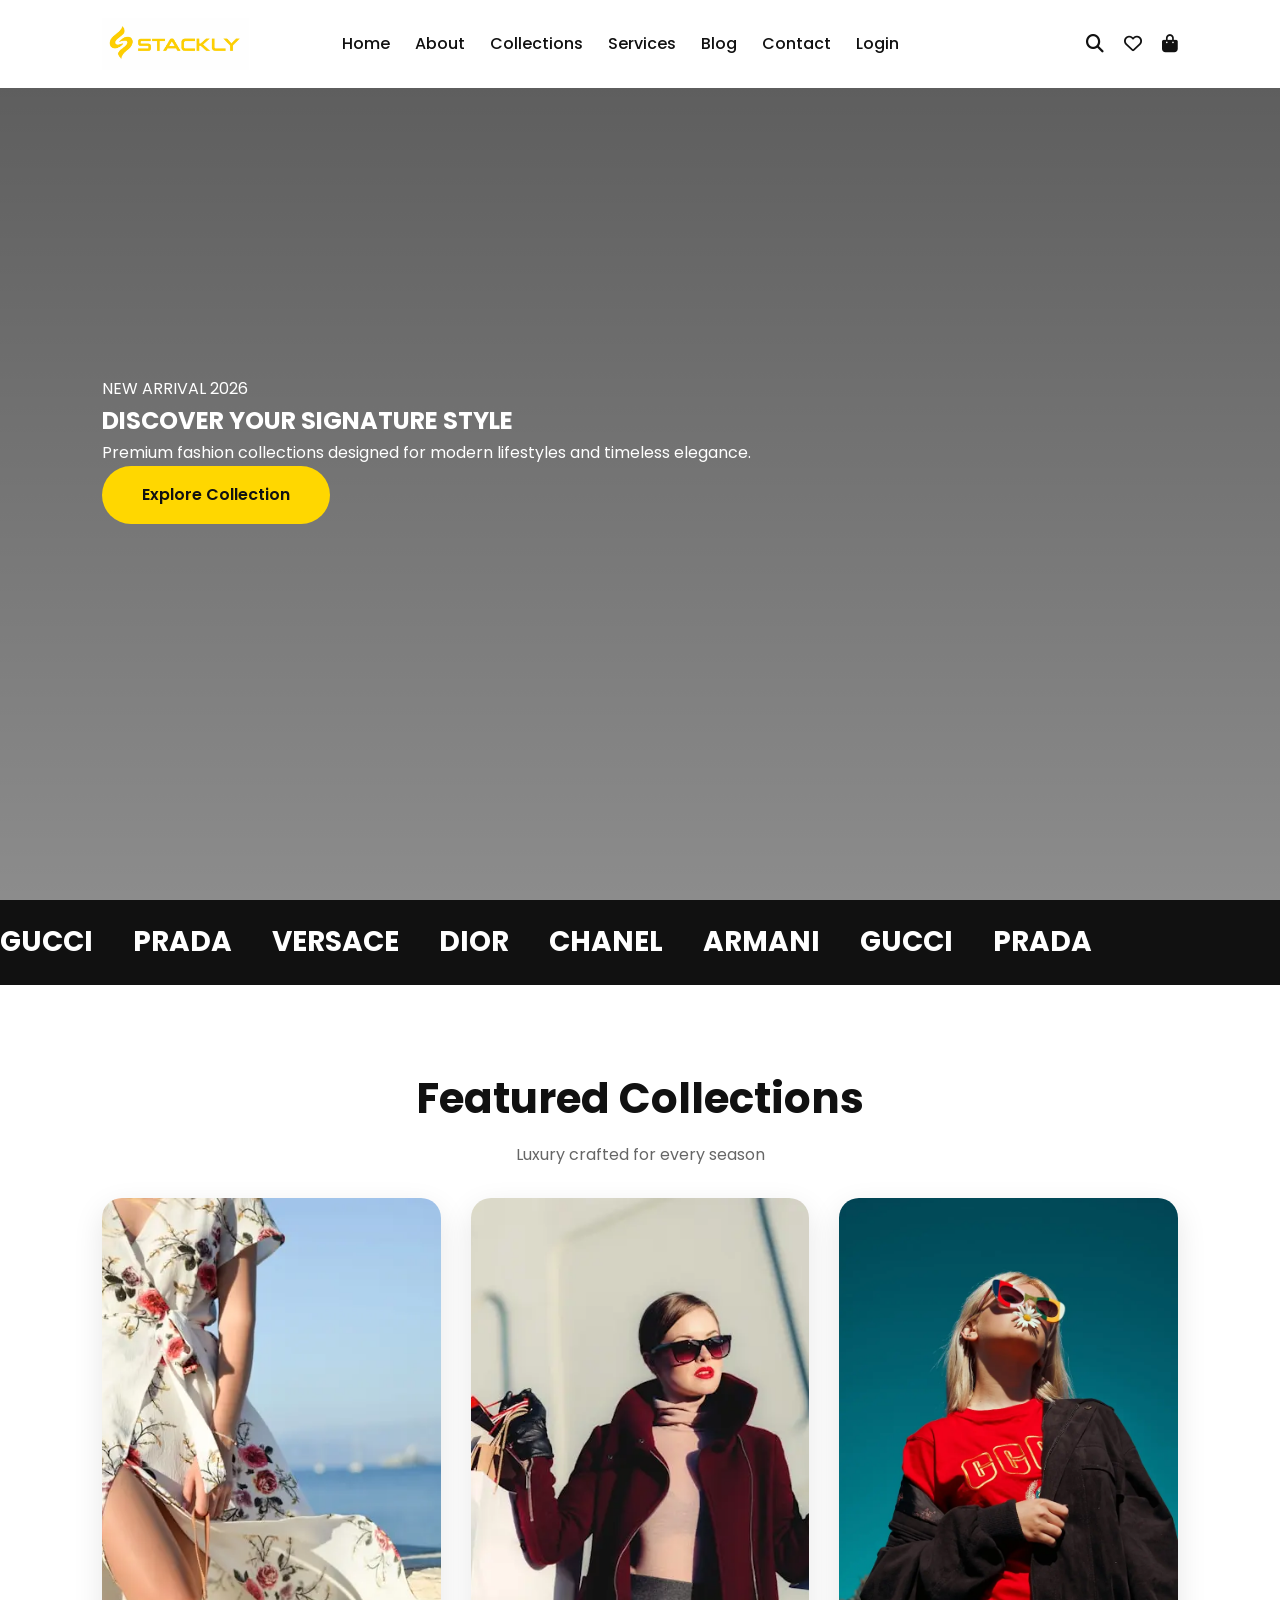
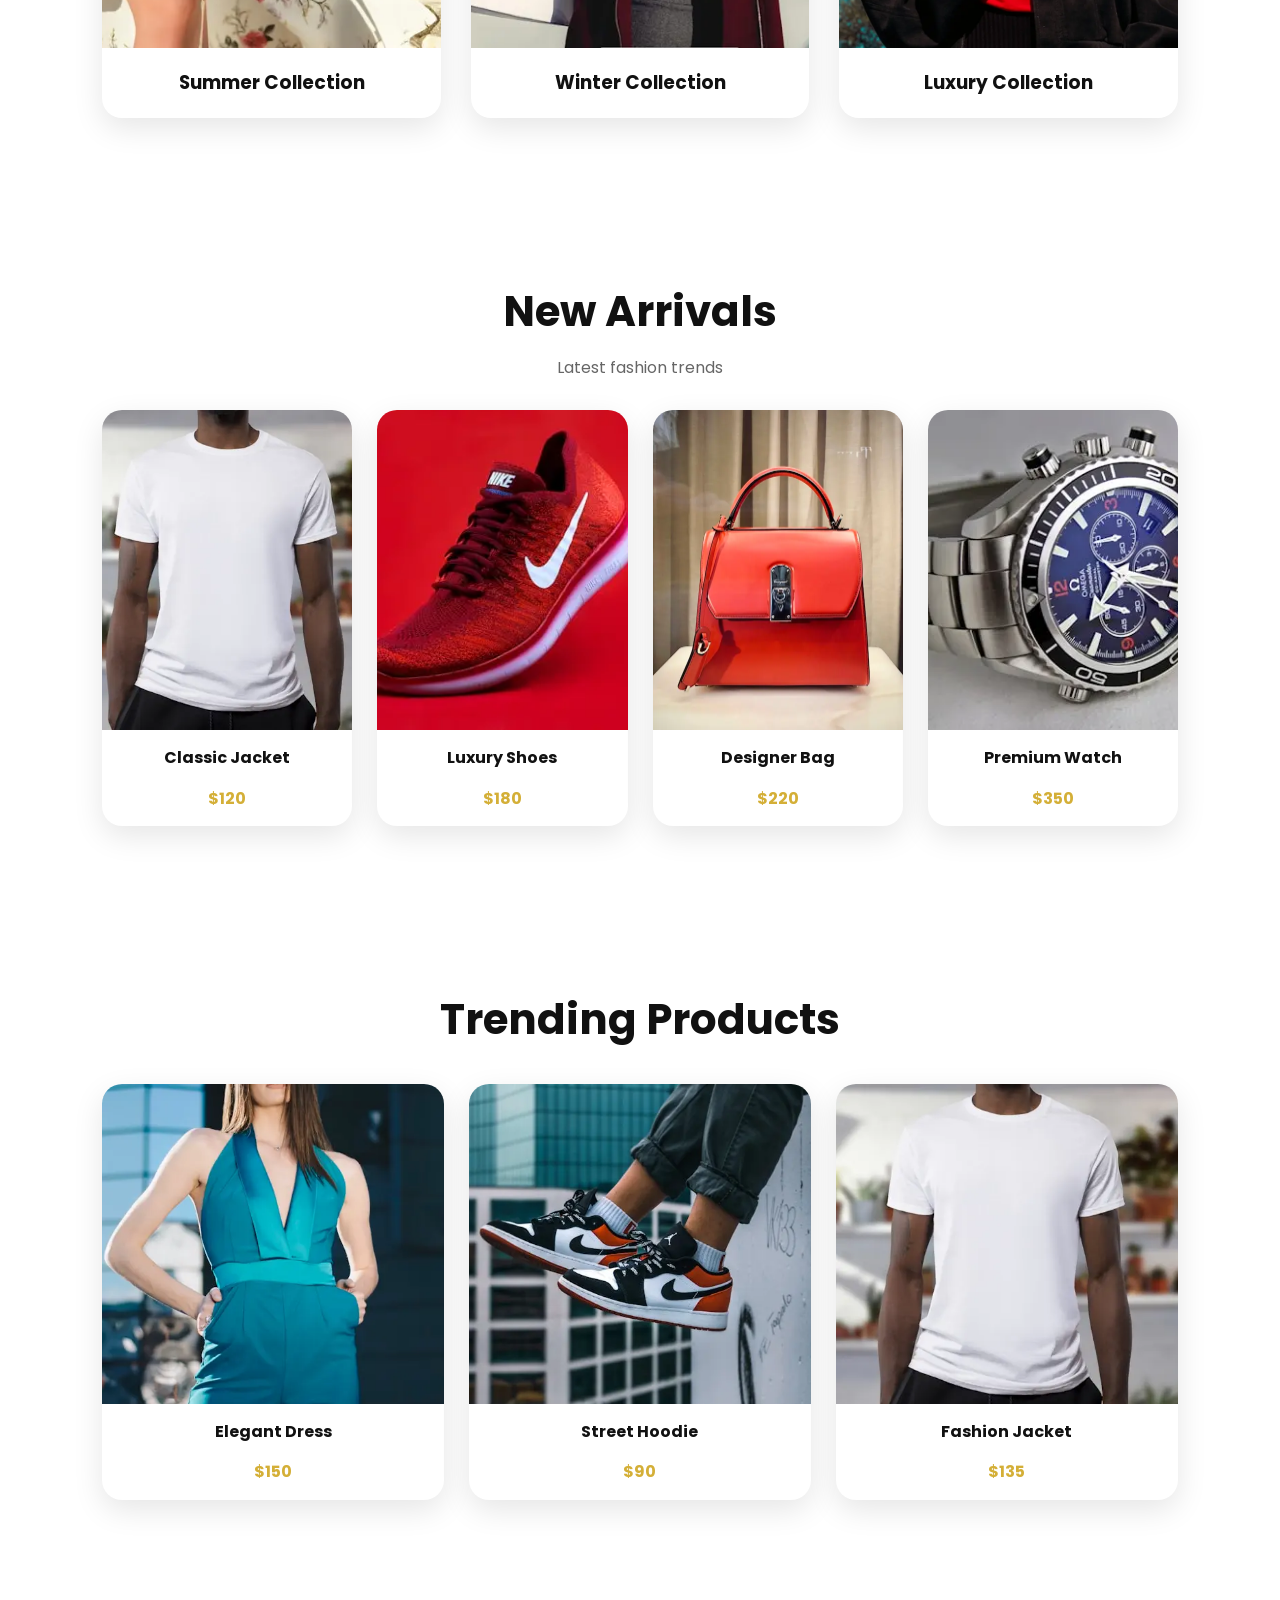
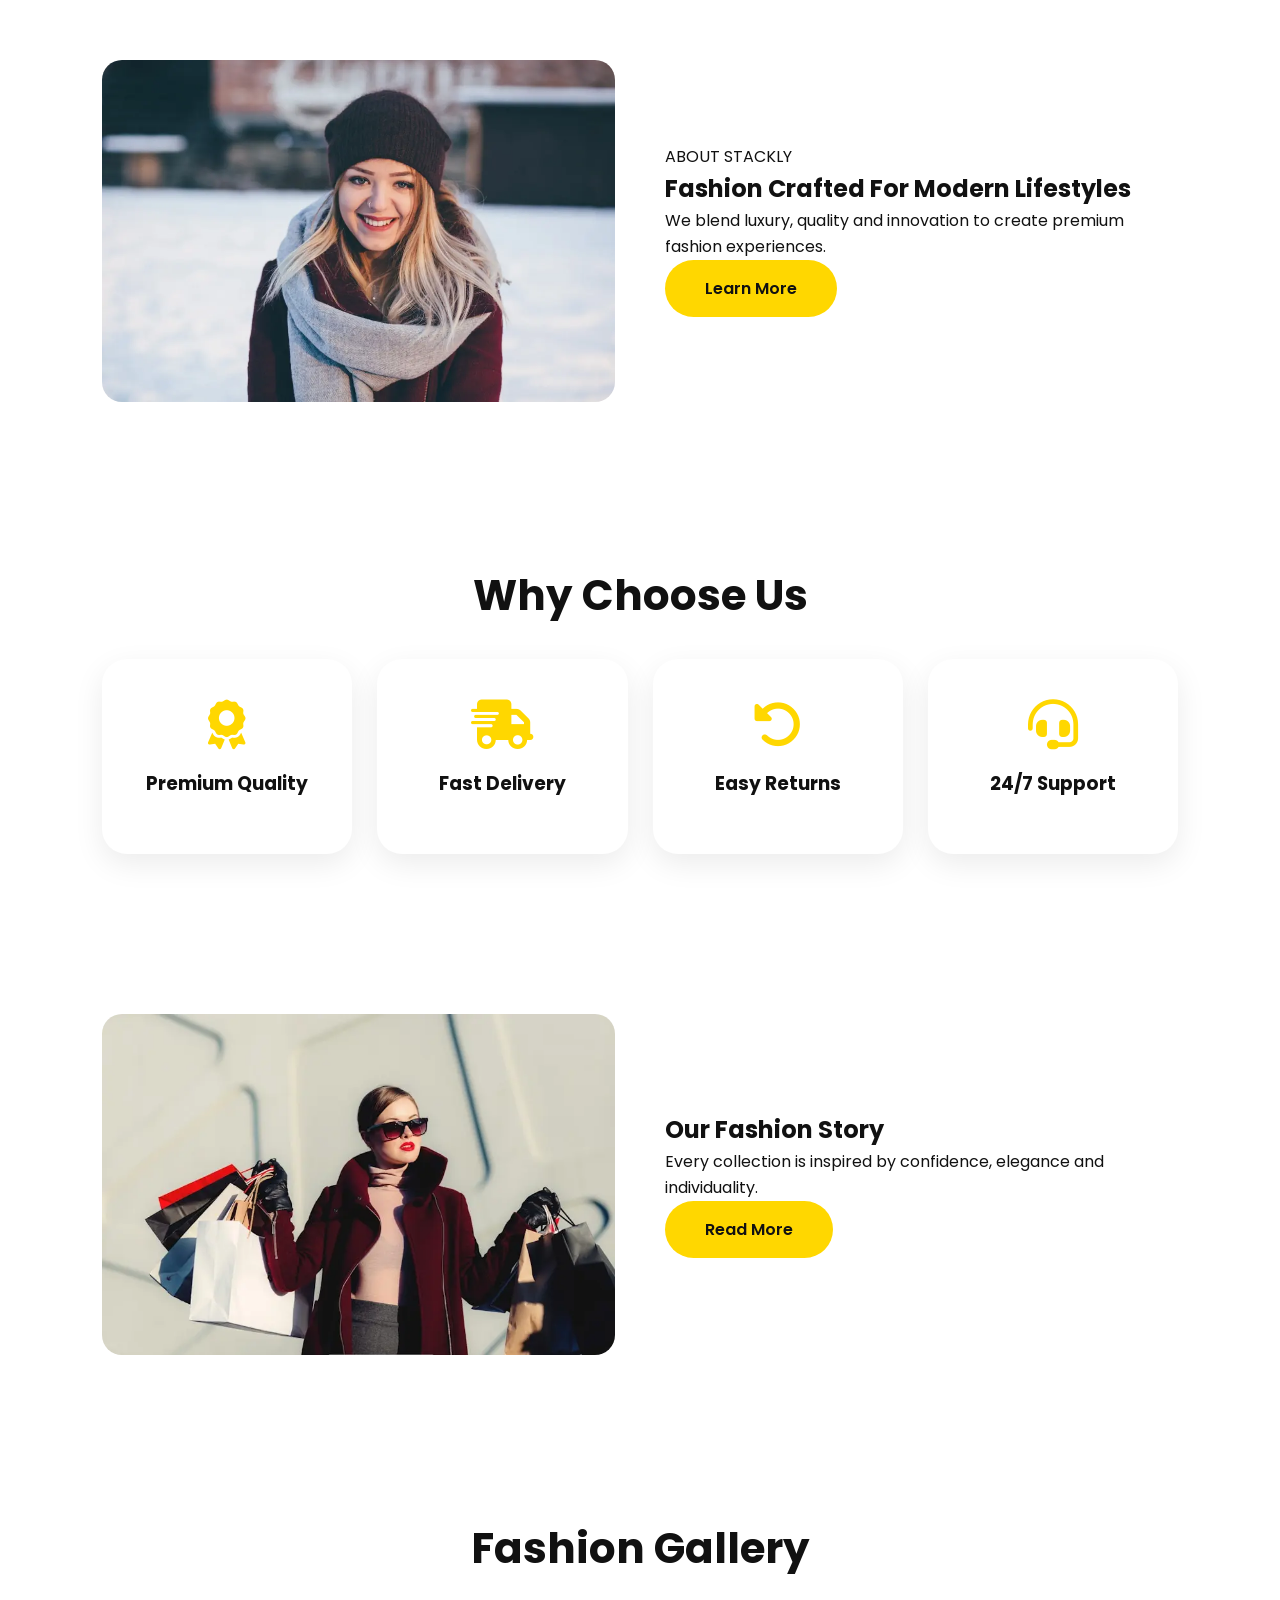
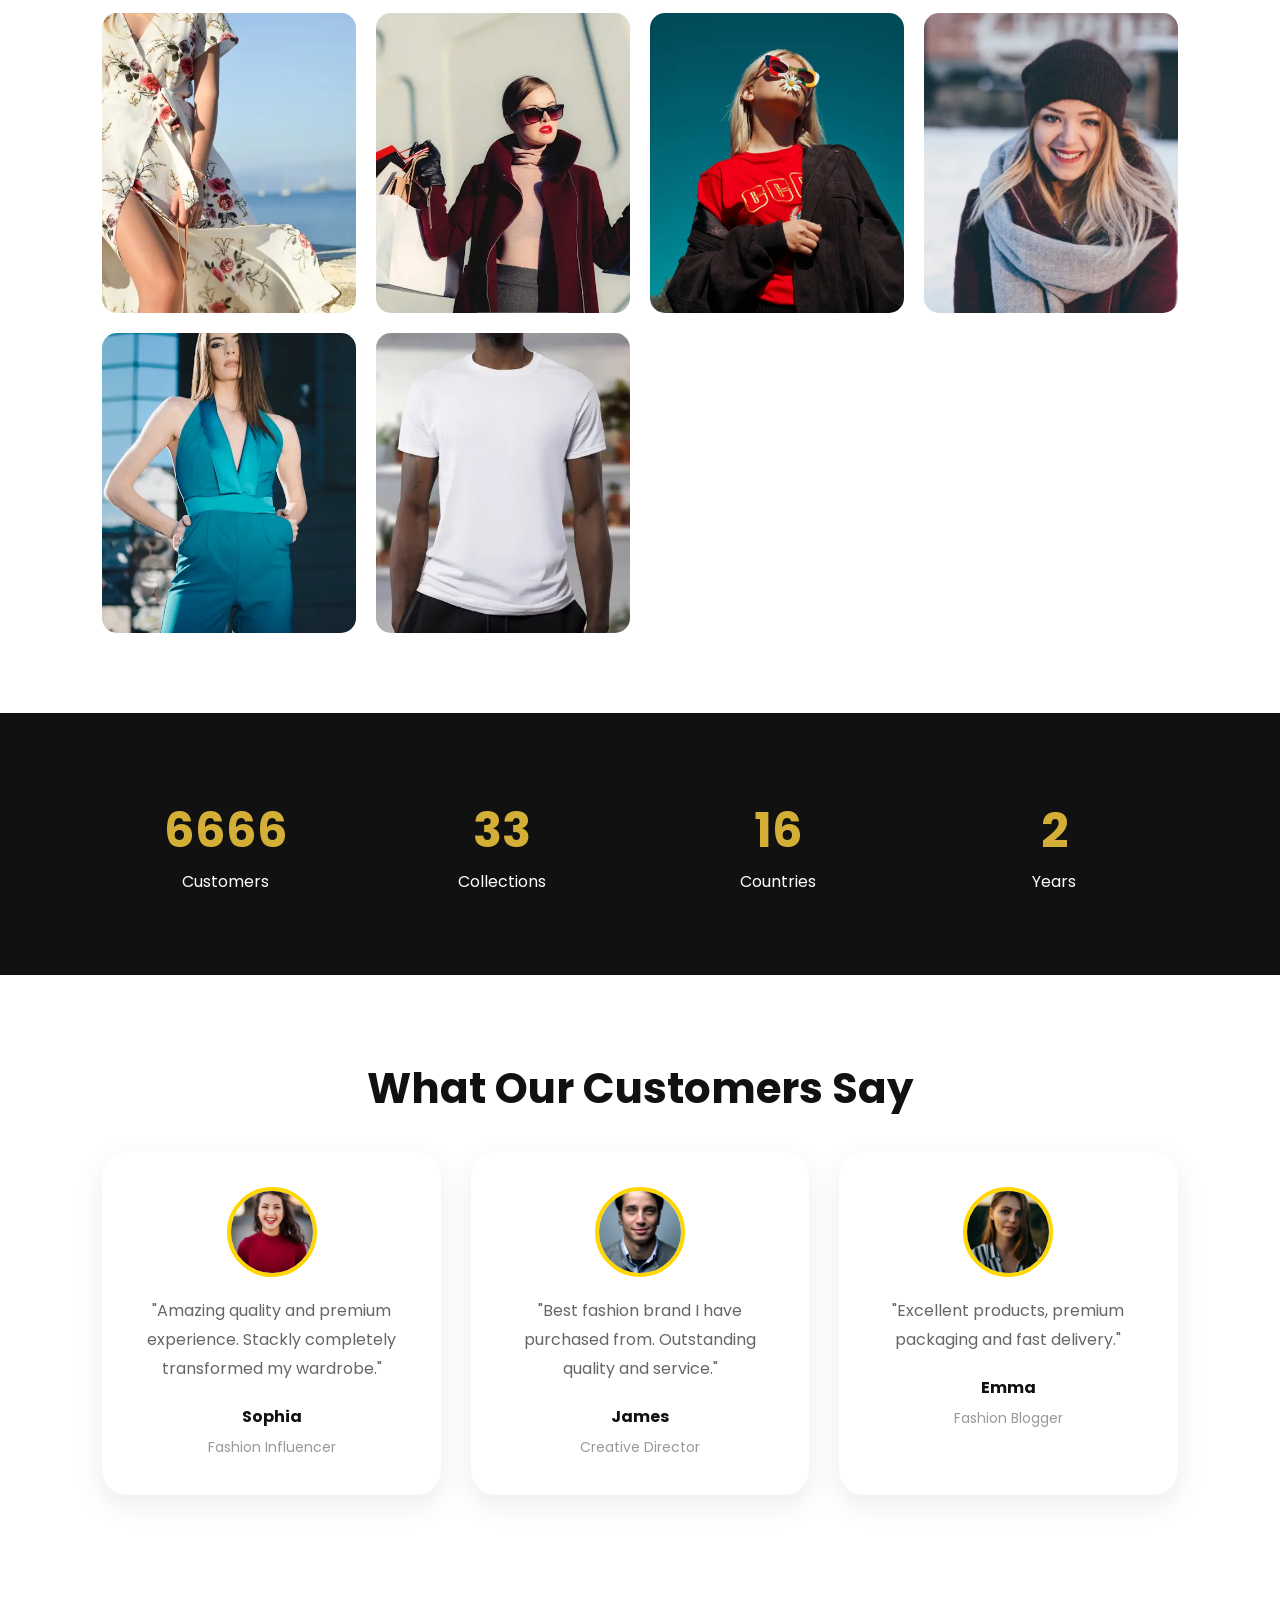
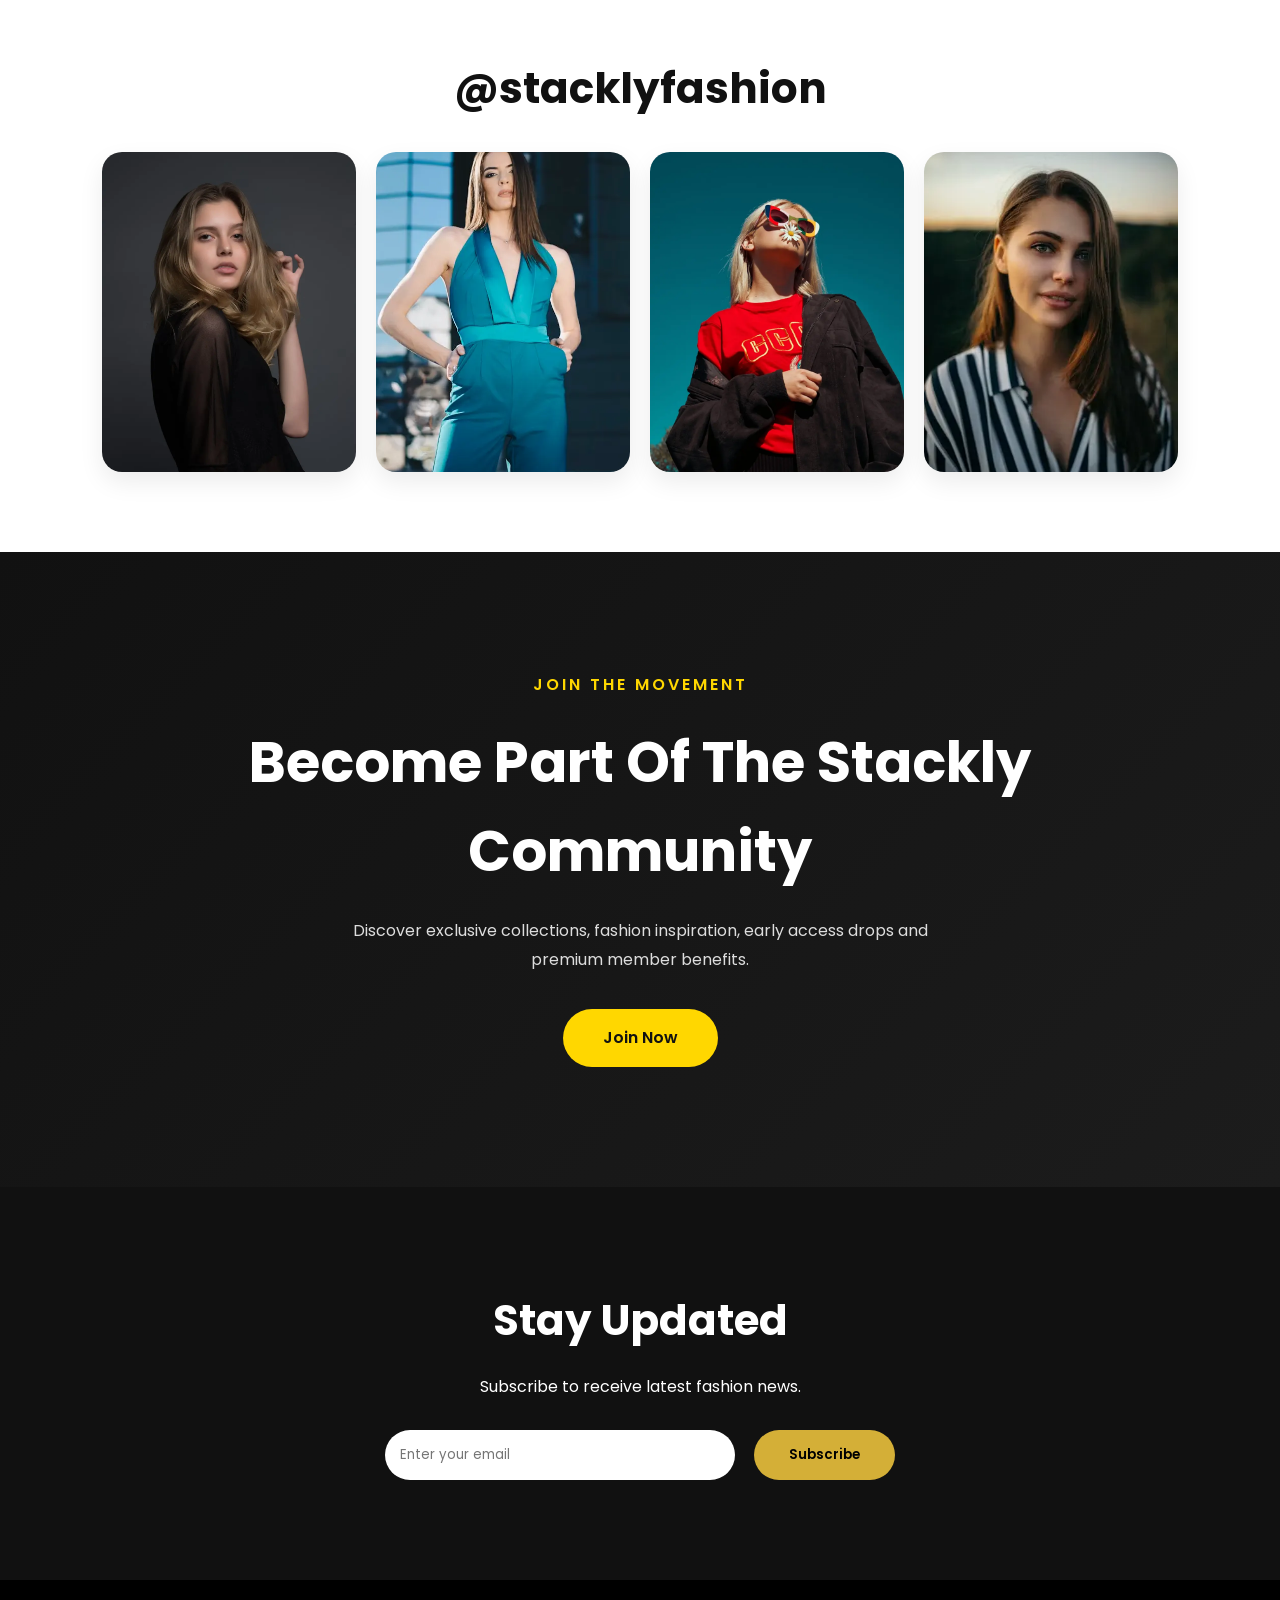
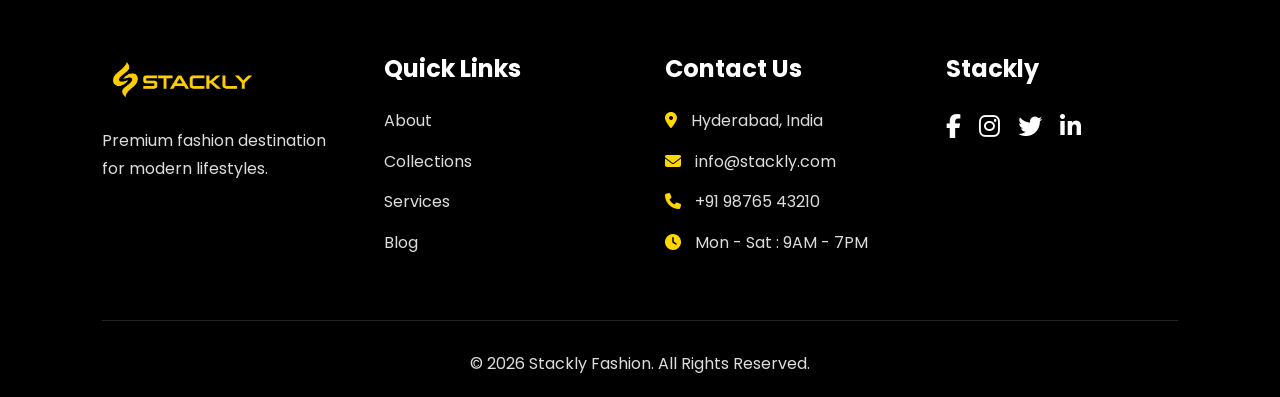
<file: index.html>
<!DOCTYPE html>
<html lang="en">
<head>
<meta charset="UTF-8">
<meta name="viewport" content="width=device-width, initial-scale=1.0">

<title>Stackly Fashion</title>

<link rel="stylesheet" href="style.css">

<link href="https://fonts.googleapis.com/css2?family=Poppins:wght@300;400;500;600;700;800&display=swap" rel="stylesheet">

<link rel="stylesheet"
href="https://cdnjs.cloudflare.com/ajax/libs/font-awesome/6.5.2/css/all.min.css">

</head>
<body>
<div class="loader">

    <div class="loader-content">

        <img src="images/logo2.webp"
             alt=""
             class="loader-logo">

        <p class="loader-text">
            LOADING EXPERIENCE...
        </p>

    </div>

</div>


<!-- HEADER -->

<header class="header">

<div class="logo">
    <a href="index.html">
        <img src="images/logo (2).webp" alt="">
    </a>
</div>

<nav class="navbar">

<a href="index.html">Home</a>
<a href="404.html">About</a>
<a href="404.html">Collections</a>
<a href="404.html">Services</a>
<a href="404.html">Blog</a>
<a href="404.html">Contact</a>
<a href="404.html">Login</a>

</nav>
<div class="overlay"></div>
<div class="header-icons">

<a href="404.html">
<i class="fa-solid fa-magnifying-glass"></i>
</a>

<a href="404.html">
<i class="fa-regular fa-heart"></i>
</a>

<a href="404.html">
<i class="fa-solid fa-bag-shopping"></i>
</a>

</div>

<div class="menu-btn">
<i class="fa-solid fa-bars"></i>
</div>

</header>

<!-- HERO -->

<section class="hero">

    <video autoplay muted loop playsinline class="hero-video">
        <source src="fashion-video.mp4/video.mp4" type="video/mp4">
    </video>

    <div class="hero-overlay"></div>

       <div class="hero-content">

        <span class="badge">NEW ARRIVAL 2026</span>

        <h1>
            DISCOVER YOUR
            SIGNATURE STYLE
        </h1>

        <p>
            Premium fashion collections designed
            for modern lifestyles and timeless elegance.
        </p>

        <div class="hero-buttons">

            <a href="404.html" class="btn">
                Explore Collection
            </a>

        </div>

    </div>



</section>

<!-- BRANDS -->

<section class="brands">

<div class="marquee">

<span>GUCCI</span>
<span>PRADA</span>
<span>VERSACE</span>
<span>DIOR</span>
<span>CHANEL</span>
<span>ARMANI</span>
<span>GUCCI</span>
<span>PRADA</span>

</div>

</section>

<!-- FEATURED COLLECTIONS -->

<section class="section">

<div class="section-title">

<h2>Featured Collections</h2>

<p>
Luxury crafted for every season
</p>

</div>

<div class="collection-grid">

<div class="collection-card fade-up">

<img src="images/img1 (1).webp">

<h3>Summer Collection</h3>

</div>

<div class="collection-card fade-up">

<img src="images/img2.webp">

<h3>Winter Collection</h3>

</div>

<div class="collection-card fade-up">

<img src="images/img3.webp">

<h3>Luxury Collection</h3>

</div>

</div>

</section>

<!-- NEW ARRIVALS -->

<section class="section">

<div class="section-title">

<h2>New Arrivals</h2>

<p>
Latest fashion trends
</p>

</div>

<div class="product-grid">

<div class="product-card">
<img src="images/img4.webp">
<h4>Classic Jacket</h4>
<span>$120</span>
</div>

<div class="product-card">
<img src="images/img5.webp">
<h4>Luxury Shoes</h4>
<span>$180</span>
</div>

<div class="product-card">
<img src="images/img6.webp">
<h4>Designer Bag</h4>
<span>$220</span>
</div>

<div class="product-card">
<img src="images/img7.webp">
<h4>Premium Watch</h4>
<span>$350</span>
</div>

</div>

</section>

<!-- TRENDING PRODUCTS -->

<section class="section">

<div class="section-title">

<h2>Trending Products</h2>

</div>

<div class="product-grid">

<div class="product-card">
<img src="images/img8.webp">
<h4>Elegant Dress</h4>
<span>$150</span>
</div>

<div class="product-card">
<img src="images/img9.webp">
<h4>Street Hoodie</h4>
<span>$90</span>
</div>

<div class="product-card">
<img src="images/img4.webp">
<h4>Fashion Jacket</h4>
<span>$135</span>
</div>

</div>

</section>

<!-- ABOUT -->
<section class="about section">

    <div class="about-image fade-left">

        <img src="images/img10.webp">

    </div>

    <div class="about-content fade-right">

        <span>ABOUT STACKLY</span>

        <h2>
            Fashion Crafted For
            Modern Lifestyles
        </h2>

        <p>
            We blend luxury, quality and innovation
            to create premium fashion experiences.
        </p>

        <a href="404.html" class="btn">
            Learn More
        </a>

    </div>

</section>
<!-- WHY CHOOSE US -->

<section class="section">

<div class="section-title">
<h2>Why Choose Us</h2>
</div>

<div class="why-grid">

<div class="why-card">
<i class="fa-solid fa-award"></i>
<h3>Premium Quality</h3>
</div>

<div class="why-card">
<i class="fa-solid fa-truck-fast"></i>
<h3>Fast Delivery</h3>
</div>

<div class="why-card">
<i class="fa-solid fa-rotate-left"></i>
<h3>Easy Returns</h3>
</div>

<div class="why-card">
<i class="fa-solid fa-headset"></i>
<h3>24/7 Support</h3>
</div>

</div>

</section>

<!-- FASHION STORY -->
<section class="story section">

    <div class="story-image fade-left">

        <img src="images/img2.webp">

    </div>

    <div class="story-content fade-right">

        <h2>Our Fashion Story</h2>

        <p>
            Every collection is inspired by confidence,
            elegance and individuality.
        </p>

        <a href="404.html" class="btn">
            Read More
        </a>

    </div>

</section>
<!-- GALLERY -->

<section class="section">

<div class="section-title">

<h2>Fashion Gallery</h2>

</div>

<div class="gallery-grid">

<img src="images/img1 (1).webp">

<img src="images/img2.webp">

<img src="images/img3.webp">

<img src="images/img10.webp">

<img src="images/img8.webp">

<img src="images/img4.webp">

</div>

</section>

<!-- COUNTERS -->

<section class="counter-section">

<div class="counter-box">
<h2 class="counter" data-target="50000">0</h2>
<p>Customers</p>
</div>

<div class="counter-box">
<h2 class="counter" data-target="250">0</h2>
<p>Collections</p>
</div>

<div class="counter-box">
<h2 class="counter" data-target="120">0</h2>
<p>Countries</p>
</div>

<div class="counter-box">
<h2 class="counter" data-target="15">0</h2>
<p>Years</p>
</div>

</section>

<!-- TESTIMONIALS -->
<section class="section">

    <div class="section-title">
        <h2>What Our Customers Say</h2>
    </div>

    <div class="testimonial-container">

        <div class="testimonial-card">

            <img src="images/img11.webp"
                 alt="Sophia">

            <p>
                "Amazing quality and premium experience.
                Stackly completely transformed my wardrobe."
            </p>

            <h4>Sophia</h4>

            <span>Fashion Influencer</span>

        </div>

        <div class="testimonial-card">

            <img src="images/img12.webp"
                 alt="James">

            <p>
                "Best fashion brand I have purchased from.
                Outstanding quality and service."
            </p>

            <h4>James</h4>

            <span>Creative Director</span>

        </div>

        <div class="testimonial-card">

            <img src="images/img13.webp"
                 alt="Emma">

            <p>
                "Excellent products, premium packaging
                and fast delivery."
            </p>

            <h4>Emma</h4>

            <span>Fashion Blogger</span>

        </div>

    </div>

</section>

<!-- INSTAGRAM -->

<section class="section">

<div class="section-title">

<h2>@stacklyfashion</h2>

</div>

<div class="instagram-grid">

<img src="images/img14.webp">

<img src="images/img8.webp">

<img src="images/img3.webp">

<img src="images/img13.webp">

</div>

</section>

<section class="community-section">

    <div class="community-content fade-up">

        <span>JOIN THE MOVEMENT</span>

        <h2>Become Part Of The Stackly Community</h2>

        <p>
            Discover exclusive collections, fashion inspiration,
            early access drops and premium member benefits.
        </p>

        <a href="404.html" class="btn">
            Join Now
        </a>

    </div>

</section>







<!-- NEWSLETTER -->

<section class="newsletter">

<h2>
Stay Updated
</h2>

<p>
Subscribe to receive latest fashion news.
</p>

<form>

<input
type="email"
placeholder="Enter your email">

<button>
Subscribe
</button>

</form>

</section>

<!-- FOOTER -->

<footer>

    <div class="footer-container">

        <!-- Logo Section -->

        
        <div class="footer-brand">
           <a href="index.html">
            <img src="images/logo2.webp" alt="" class="footer-logo">
             </a>
            <p>
                Premium fashion destination for modern lifestyles.
            </p>

        </div>

        <!-- Quick Links -->

        <div class="footer-links">

            <h3>Quick Links</h3>

            <a href="404.html">About</a>

            <a href="404.html">Collections</a>

            <a href="404.html">Services</a>

            <a href="404.html">Blog</a>

        </div>

        <!-- Contact Us -->

        <div class="footer-contact">

            <h3>Contact Us</h3>

            <a href="404.html">
                <i class="fas fa-map-marker-alt"></i>
                Hyderabad, India
            </a>

            <a href="404.html">
                <i class="fas fa-envelope"></i>
                info@stackly.com
            </a>

            <a href="404.html">
                <i class="fas fa-phone"></i>
                +91 98765 43210
            </a>

            <a href="404.html">
                <i class="fas fa-clock"></i>
                Mon - Sat : 9AM - 7PM
            </a>

        </div>

        <!-- Social -->

        <div class="footer-social">

            <h3>Stackly</h3>

            <div class="socials">

                <a href="404.html">
                    <i class="fab fa-facebook-f"></i>
                </a>

                <a href="404.html">
                    <i class="fab fa-instagram"></i>
                </a>

                <a href="404.html">
                    <i class="fab fa-twitter"></i>
                </a>

                <a href="404.html">
                    <i class="fab fa-linkedin-in"></i>
                </a>

            </div>

        </div>

    </div>

    <div class="copyright">
        © 2026 Stackly Fashion. All Rights Reserved.
    </div>

</footer>

<script src="script.js"></script>

</body>
</html>
</file>
<file: style.css>
/* =========================
   GOOGLE FONT RESET
========================= */

*{
    margin:0;
    padding:0;
    box-sizing:border-box;
    font-family:'Poppins',sans-serif;
}

html{
    scroll-behavior:smooth;
}

body{
    background:#fff;
    color:#111;
    overflow-x:hidden;
    line-height:1.6;
    width:100%;
    max-width:100%;
    overflow-x:hidden !important;
}

img,
video{
    max-width:100%;
    height:auto;
    display:block;
}
/* =========================
   COLORS
========================= */

:root{
    --primary:#111;
    --secondary:#fff;
    --accent:#d4af37;
    --light:#f5f5f5;
    --gray:#666;
    --shadow:0 10px 30px rgba(0,0,0,.1);
}


/* STACKLY EXPERIENCE LOADER */

.loader{
    position:fixed;
    top:0;
    left:0;

    width:100%;
    height:100vh;

    background:rgba(0,0,0,0.95);

    display:flex;
    justify-content:center;
    align-items:center;

    z-index:99999;

    backdrop-filter:blur(8px);

    transition:0.8s ease;
}

.loader.hide{
    opacity:0;
    visibility:hidden;
}

.loader-content{
    text-align:center;
}

.loader-logo{
    width:280px;
    max-width:80%;
    height:auto;

    animation:fadeLogo 2s ease-in-out infinite;
}

.loader-text{
    margin-top:20px;

    color:#d4af37;

    font-size:18px;

    letter-spacing:6px;

    text-transform:uppercase;

    animation:textBlink 1.5s ease-in-out infinite;
}

@keyframes fadeLogo{

    0%{
        opacity:0.5;
        transform:scale(0.98);
    }

    50%{
        opacity:1;
        transform:scale(1);
    }

    100%{
        opacity:0.5;
        transform:scale(0.98);
    }

}

@keyframes textBlink{

    0%{
        opacity:0.4;
    }

    50%{
        opacity:1;
    }

    100%{
        opacity:0.4;
    }

}

@media(max-width:768px){

    .loader-logo{
        width:220px;
    }

    .loader-text{
        font-size:14px;
        letter-spacing:4px;
    }

}
/* =========================
   HEADER
========================= */

.header{
    position:fixed;
    top:0;
    left:0;
    width:100%;
    background:#ffffff;
    backdrop-filter:blur(12px);
    display:flex;
    justify-content:space-between;
    align-items:center;
    padding:18px 8%;
    z-index:1000;
    box-shadow:0 2px 10px rgba(0,0,0,.05);
}

.logo a{
    text-decoration:none;
    color:#111;
    font-size:28px;
    font-weight:800;
    letter-spacing:2px;
}

.navbar{
    display:flex;
    gap:25px;
}

.navbar a{
    text-decoration:none;
    color:#111;
    font-weight:500;
    transition:0.3s ease;
    display:inline-block;
}

.navbar a:hover{
    transform:scale(1.05);
    color:#FFD700;
}

.header-icons{
    display:flex;
    gap:20px;
}

.header-icons a{
    color:#111;
    font-size:18px;
    transition:0.3s ease;
    display:inline-block;
}

.header-icons a:hover{
    color:#FFD700;
    transform:scale(1.05);
}

.menu-btn{
    display:none;
    font-size:24px;
    cursor:pointer;
}

/* =========================
   HERO
========================= */
.hero{
    position:relative;
    min-height:100vh;
    display:flex;
    align-items:center;
    padding:0 8%;
    overflow:hidden;
}

.hero-video{
    position:absolute;
    top:0;
    left:0;

    width:100%;
    height:100%;

    object-fit:cover;

    z-index:-2;
}

.hero-overlay{
    position:absolute;
    top:0;
    left:0;

    width:100%;
    height:100%;

    background:
    linear-gradient(
        rgba(0,0,0,.65),
        rgba(0,0,0,.45)
    );

    z-index:-1;
}

.hero-content{
    position:relative;
    z-index:2;
    color:#fff;
    max-width:700px;
}

.btn{
    display:inline-flex;
    align-items:center;
    justify-content:center;

    background:#FFD700;
    color:#111;

    text-decoration:none;

    padding:16px 40px;

    border-radius:50px;

    font-size:16px;
    font-weight:600;

    border:none;

    transition:.4s ease;

    text-align:center;
}

.btn:hover{

    background:#ffcc00;

    transform:
    translateY(-5px);

    box-shadow:
    0 12px 25px rgba(255,215,0,.35);
}

@media(max-width:768px){

    .hero-buttons{
        display:flex;
        justify-content:center;
        align-items:center;
    }

    .btn{
        min-width:220px;
    }

}

@media(max-width:768px){

    .hero{
        text-align:center;
        justify-content:center;
        padding:0 20px;
    }

    .hero-content h1{
        font-size:42px;
    }

    .hero-content p{
        font-size:16px;
    }

}

/* =========================
   SECTION
========================= */

.section{
    padding:80px 8%;
}

.section-title{
    text-align:center;
    margin-bottom:30px;
}

.section-title h2{
    font-size:42px;
    margin-bottom:10px;
}

.section-title p{
    color:var(--gray);
}

@media(max-width:768px){

    .section{
        padding:50px 20px;
    }

    .section-title{
        margin-bottom:30px;
    }

}

/* =========================
   BRANDS
========================= */

.brands{
    background:#111;
    color:#fff;
    overflow:hidden;
    padding:20px 0;
}
.marquee-wrapper{
    width:100%;
    overflow:hidden;
}

.marquee{
    display:flex;
    gap:40px;
    white-space:nowrap;
    animation:marquee 15s linear infinite;
}

.marquee span{
    font-size:28px;
    font-weight:700;
}

@keyframes marquee{
    from{
        transform:translateX(0);
    }
    to{
        transform:translateX(-50%);
    }
}

@media(max-width:768px){

    .marquee{
        gap:20px;
    }

    .marquee span{
        font-size:18px;
    }

}
/* =========================
   COLLECTIONS
========================= */

.collection-grid{
    display:grid;
    grid-template-columns:repeat(auto-fit,minmax(300px,1fr));
    gap:30px;
}

.collection-card{
    overflow:hidden;
    border-radius:20px;
    box-shadow:var(--shadow);
}

.collection-card img{
    width:100%;
    height:450px;
    object-fit:cover;
    transition:.5s;
}

.collection-card:hover img{
    transform:scale(1.1);
}

.collection-card h3{
    padding:20px;
    text-align:center;
}

/* =========================
   PRODUCTS
========================= */

.product-grid{
    display:grid;
    grid-template-columns:repeat(auto-fit,minmax(250px,1fr));
    gap:25px;
}

.product-card{
    background:#fff;
    border-radius:20px;
    overflow:hidden;
    text-align:center;
    box-shadow:var(--shadow);
    transition:.4s;
}

.product-card:hover{
    transform:translateY(-10px);
}

.product-card img{
    width:100%;
    height:320px;
    object-fit:cover;
}

.product-card h4{
    margin-top:15px;
}

.product-card span{
    display:block;
    color:var(--accent);
    font-weight:700;
    padding:15px;
}

/* =========================
   ABOUT
========================= */

.about,
.story{
    display:grid;
    grid-template-columns:1fr 1fr;
    gap:50px;
    align-items:center;
}

.about img,
.story img{
    width:100%;
    border-radius:20px;
}

.fade-left,
.fade-right{
    opacity:0;
    transition:all 1.5s ease;
}
.fade-left{
    opacity:0;
    transform:translateX(-40px);
    
}

.fade-right{
    opacity:0;
    transform:translateX(40px);
}

.fade-left.show,
.fade-right.show{
    opacity:1;
    transform:translateX(0);
}

@media(max-width:768px){

    .about{
        display:flex;
        flex-direction:column;
        align-items:center;
        text-align:center;
        gap:35px;
    }

    .about-image{
        width:100%;
        display:flex;
        justify-content:center;
    }

    .about-image img{
        width:100%;
        max-width:320px;
        height:420px;
        object-fit:cover;
        border-radius:25px;

        box-shadow:
        0 20px 40px rgba(0,0,0,.15);
    }

    .about-content h2{
        font-size:42px;
        line-height:1.2;
        margin-bottom:20px;
    }

    .about-content p{
        max-width:350px;
        margin:auto;
        line-height:1.8;
    }

}

/* =========================
   WHY US
========================= */

.why-grid{
    display:grid;
    grid-template-columns:repeat(auto-fit,minmax(250px,1fr));
    gap:25px;
}

.why-card{
    background:#fff;
    text-align:center;
    padding:40px;
    border-radius:20px;
    box-shadow:var(--shadow);
}

.why-card i{
    font-size:40px;
    color:var(--accent);
    margin-bottom:15px;
}


/* WHY CHOOSE US CARD */

.why-card{
    background:#fff;
    padding:40px 30px;
    border-radius:25px;
    text-align:center;

    transition:all .5s ease;

    box-shadow:0 10px 30px rgba(0,0,0,.08);

    overflow:hidden;

    position:relative;
}

.why-card:hover{

    transform:
    translateY(-15px)
    scale(1.03);

    box-shadow:
    0 25px 50px rgba(0,0,0,.15);
}

.why-card i{

    font-size:50px;

    color:#FFD700;

    margin-bottom:20px;

    transition:.5s ease;
}

.why-card:hover i{

    transform:scale(1.2) rotate(10deg);

    color:#ffcc00;
}

.why-card h3{

    margin-bottom:15px;

    transition:.4s ease;
}

.why-card:hover h3{

    color:#FFD700;
}

.why-card p{

    color:#666;

    transition:.4s ease;
}

.why-card:hover p{

    color:#111;
}

/*Story section*/

@media(max-width:768px){

    .story{
        display:flex;
        flex-direction:column;
        align-items:center;
        text-align:center;
        gap:35px;
    }

    .story-image{
        width:100%;
        display:flex;
        justify-content:center;
    }

    .story-image img{

        width:100%;
        max-width:320px;

        height:420px;

        object-fit:cover;

        border-radius:25px;

        box-shadow:
        0 20px 40px rgba(0,0,0,.15);
    }

    .story-content h2{

        font-size:42px;

        line-height:1.2;
    }

    .story-content p{

        max-width:350px;

        margin:auto;

        line-height:1.8;
    }

}
/* =========================
   GALLERY
========================= */

.gallery-grid{
    display:grid;
    grid-template-columns:repeat(auto-fit,minmax(250px,1fr));
    gap:20px;
}

.gallery-grid img{
    width:100%;
    height:300px;
    object-fit:cover;
    border-radius:15px;
    transition:.4s;
}

.gallery-grid img:hover{
    transform:scale(1.05);
}





/* =========================
   COUNTERS
========================= */

.counter-section{
    background:#111;
    color:#fff;
    display:grid;
    grid-template-columns:repeat(auto-fit,minmax(200px,1fr));
    gap:30px;
    padding:80px 8%;
    text-align:center;
}

.counter-box h2{
    font-size:48px;
    color:var(--accent);
}

/* =========================
   TESTIMONIALS
========================= */
.testimonial-container{
    display:grid;
    grid-template-columns:repeat(auto-fit,minmax(300px,1fr));
    gap:30px;
}

.testimonial-card{
    background:#fff;
    padding:35px;
    border-radius:25px;
    text-align:center;

    box-shadow:0 10px 30px rgba(0,0,0,.08);

    transition:.5s ease;
}

.testimonial-card:hover{
    transform:translateY(-12px);
    box-shadow:0 20px 50px rgba(0,0,0,.15);
}

.testimonial-card img{
    width:90px;
    height:90px;
    border-radius:50%;
    object-fit:cover;

    margin:0 auto 20px;

    border:4px solid #FFD700;
}

.testimonial-card p{
    color:#666;
    line-height:1.8;
    margin-bottom:20px;
}

.testimonial-card h4{
    color:#111;
    margin-bottom:5px;
}

.testimonial-card span{
    color:#999;
    font-size:14px;
}

@media(max-width:768px){

    .testimonial-container{
        grid-template-columns:1fr;
        gap:20px;
    }

    .testimonial-card{
        padding:25px 20px;
    }

    .testimonial-card img{
        width:80px;
        height:80px;
    }

    .testimonial-card p{
        font-size:15px;
        line-height:1.7;
    }

    .testimonial-card h4{
        font-size:18px;
    }

}

/* =========================
   INSTAGRAM
========================= */

.instagram-grid{
    display:grid;
    grid-template-columns:repeat(auto-fit,minmax(250px,1fr));
    gap:20px;
}

.instagram-grid img{
    width:100%;
    border-radius:15px;
}

.instagram-grid img{

    width:100%;

    height:320px;

    object-fit:cover;

    border-radius:20px;

    cursor:pointer;

    transition:all .6s ease;

    box-shadow:
    0 10px 25px rgba(0,0,0,.08);
}

.instagram-grid img:hover{

    transform:
    translateY(-12px)
    scale(1.05);

    box-shadow:
    0 25px 50px rgba(0,0,0,.18);
}

/* =========================
   NEWSLETTER
========================= */

.newsletter{
    background:#111;
    color:#fff;
    text-align:center;
    padding:100px 8%;
}

.newsletter h2{
    font-size:42px;
    margin-bottom:20px;
}

.newsletter form{
    margin-top:30px;
}

.newsletter input{
    width:350px;
    max-width:90%;
    padding:15px;
    border:none;
    border-radius:40px;
}

.newsletter button{
    padding:15px 35px;
    border:none;
    background:var(--accent);
    border-radius:40px;
    font-weight:600;
    cursor:pointer;
    margin-left:15px;
}

@media(max-width:768px){

    .newsletter form{
        display:flex;
        flex-direction:column;
        align-items:center;
        gap:20px;
    }

    .newsletter input{
        width:100%;
        max-width:320px;
        margin:0;
    }

    .newsletter button{
        width:180px;
        margin:0;
    }

}

/* =========================
   FOOTER
========================= */
footer{
    background:#000;
    color:#fff;
    padding:70px 8% 20px;
}

.footer-container{
    display:grid;
    grid-template-columns:repeat(auto-fit,minmax(220px,1fr));
    gap:50px;
}

.footer-logo{
    width:170px;
    margin-bottom:20px;
}

.footer-brand p{
    color:#ddd;
    line-height:1.8;
}

.footer-links h3,
.footer-contact h3,
.footer-social h3{
    margin-bottom:20px;
    font-size:24px;
}

.footer-links a,
.footer-contact a{
    display:block;
    color:#ddd;
    text-decoration:none;
    margin-bottom:15px;
    transition:.3s ease;
}

.footer-links a:hover,
.footer-contact a:hover{
    color:#FFD700;
    transform:translateX(8px);
}

.footer-contact i{
    color:#FFD700;
    margin-right:10px;
}

.socials{
    display:flex;
    gap:18px;
}

.socials a{
    color:#fff;
    font-size:24px;
    transition:.3s ease;
}

.socials a:hover{
    color:#FFD700;
    transform:translateY(-5px);
}

.copyright{
    text-align:center;
    border-top:1px solid #222;
    margin-top:50px;
    padding-top:30px;
    color:#ddd;
}

@media(max-width:768px){

    .footer-container{
        grid-template-columns:1fr;
        gap:35px;
    }

    .footer-logo{
        width:140px;
    }

}

/* =========================
   ANIMATIONS
========================= */

.fade-up{
    animation:fadeUp 1s ease;
}

@keyframes fadeUp{
    from{
        opacity:0;
        transform:translateY(50px);
    }
    to{
        opacity:1;
        transform:translateY(0);
    }
}

/* =========================
   MOBILE
========================= */
@media(max-width:768px){

    .navbar{
        position:fixed;
        top:0;
        left:-300px;

        width:280px;
        height:100vh;

        background:#ffffff;

        display:flex;
        flex-direction:column;
        align-items:flex-start;

        padding:100px 30px;

        gap:25px;

        box-shadow:5px 0 25px rgba(0,0,0,0.15);

        transition:0.4s ease;

        z-index:999;
    }

    .navbar.active{
        left:0;
    }

    .navbar a{
        font-size:20px;
        font-weight:600;
        color:#111;
        text-decoration:none;
        transition:.3s;
    }

    .navbar a:hover{
        color:#FFD700;
        padding-left:10px;
    }

    .menu-btn{
        display:block;
        font-size:30px;
        cursor:pointer;
        z-index:1001;
    }

    .overlay{
        position:fixed;
        top:0;
        left:0;
        width:100%;
        height:100vh;

        background:rgba(0,0,0,.5);

        opacity:0;
        visibility:hidden;

        transition:.3s;

        z-index:998;
    }

    .overlay.active{
        opacity:1;
        visibility:visible;
    }
}

.logo{
    display:flex;
    align-items:center;
    background-color: transparent;
}

.logo img{
    height:52px;
    width:auto;
    display:block;
    object-fit:contain;
    transition:0.3s ease;
}

.logo img:hover{
    transform:scale(1.05);
}

.footer-logo{
    width:170px;
    margin-bottom:20px;
    transition:0.3s ease;
}

.footer-logo:hover{
    transform:scale(1.05);
}

@media(max-width:768px){

    .footer-logo{
        width:140px;
        height:auto;
        display:block;
        margin-bottom:20px;
    }

}



.container{
    width:100%;
    max-width:700px;
    margin:auto;
    padding:20px;
}

@media(max-width:768px){

    .error-code{
        font-size:100px !important;
    }

    h2{
        font-size:28px !important;
    }

    p{
        font-size:15px;
    }

    .btn{
        width:100%;
        max-width:250px;
    }

}


.footer-brand{
    display:block;
}

.footer-logo{
    display:block !important;
    width:160px;
    height:auto;
    margin-bottom:20px;
}

@media(max-width:768px){

    .footer-brand{
        display:block !important;
        text-align:left;
    }

    .footer-logo{
        display:block !important;
        width:140px;
        height:auto;
        visibility:visible !important;
        opacity:1 !important;
    }

}


@media(max-width:768px){

    *{
        max-width:100%;
    }

    .about,
    .story,
    .collection-grid,
    .product-grid,
    .why-grid,
    .instagram-grid,
    .testimonial-container,
    .footer-container{
        width:100%;
        overflow:hidden;
    }

}

.community-section{

    background:
    linear-gradient(
        135deg,
        #111,
        #1c1c1c
    );

    color:#fff;

    text-align:center;

    padding:120px 20px;

    position:relative;

    overflow:hidden;
}

.community-content{

    position:relative;

    z-index:2;

    max-width:800px;

    margin:auto;
}

.community-content span{

    color:#FFD700;

    letter-spacing:3px;

    font-weight:600;
}

.community-content h2{

    font-size:56px;

    margin:20px 0;
}

.community-content p{

    color:#ddd;

    max-width:650px;

    margin:auto;

    line-height:1.8;

    margin-bottom:35px;
}

.fade-up{

    opacity:0;

    transform:translateY(80px);

    transition:all 1.5s ease;
}

.fade-up.show{

    opacity:1;

    transform:translateY(0);
}
</file>
